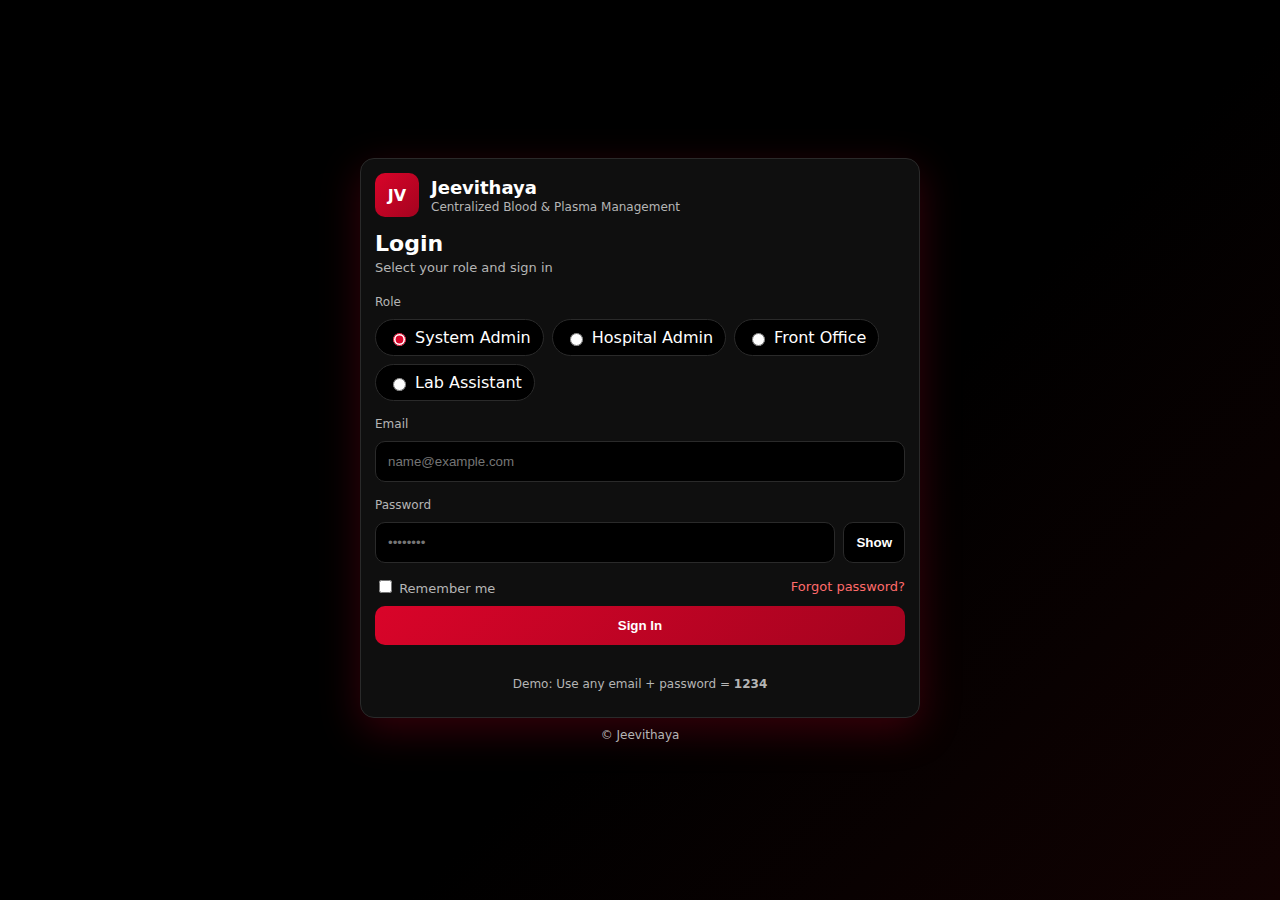
<file: index.html>
<!DOCTYPE html>
<html lang="en">
<head>
  <meta charset="UTF-8">
  <title>Jeevithaya</title>
  <!-- Redirect to login -->
  <meta http-equiv="refresh" content="0; url=login.html">
</head>
<body>
</body>
</html>
</file>
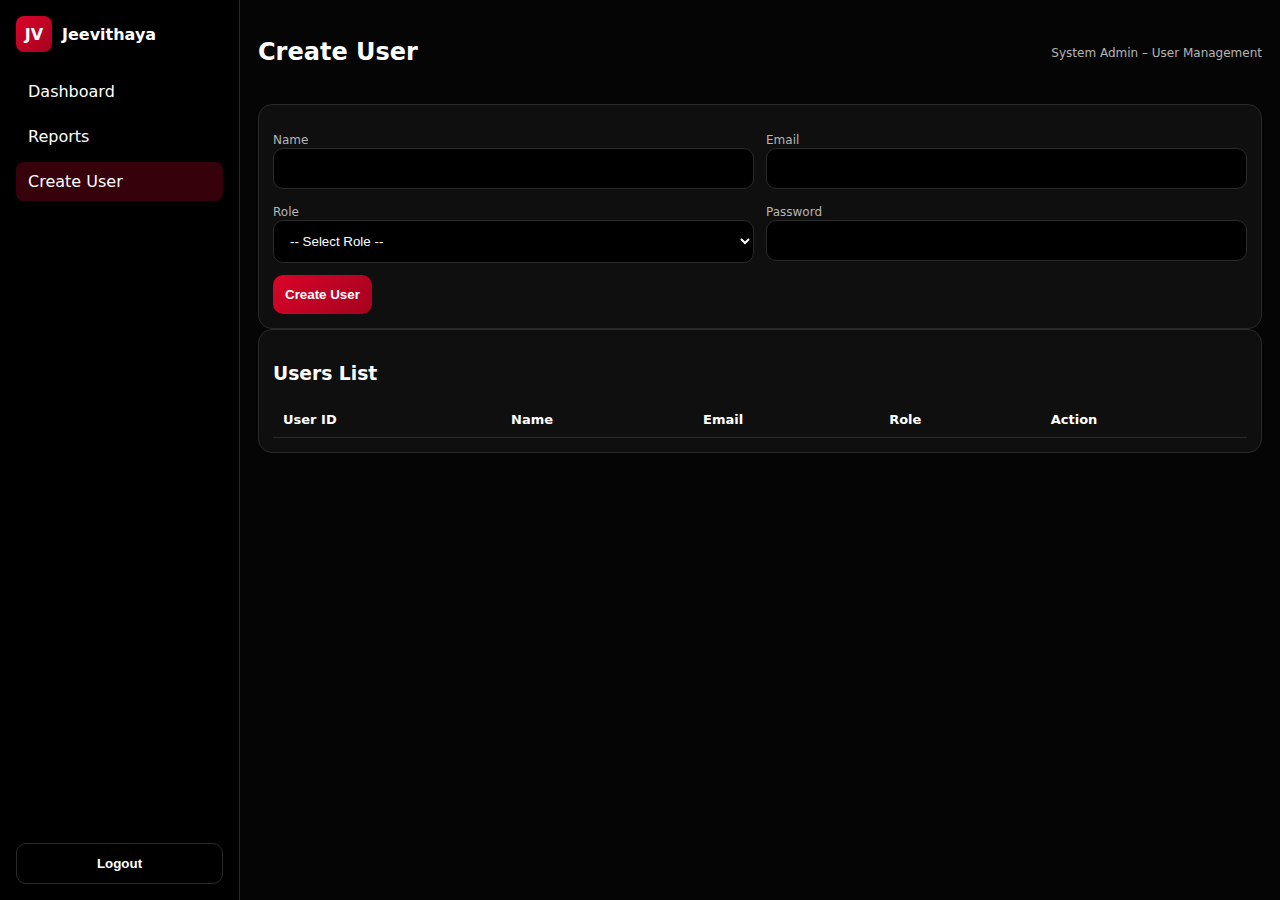
<file: create_user.html>
<!DOCTYPE html>
<html lang="en">
<head>
  <meta charset="UTF-8">
  <title>Jeevithaya | Create User</title>
  <link rel="stylesheet" href="css/style.css">
</head>
<body>

<div class="layout">
  <!-- Sidebar -->
  <aside class="sidebar">
    <div class="side-brand">
      <div class="logo small">JV</div>
      <span>Jeevithaya</span>
    </div>

    <nav class="menu">
      <a class="menu-item" href="dashboard.html"
         data-role="System Admin,Hospital Admin,Front Office,Lab Assistant">Dashboard</a>

      <a class="menu-item" href="reports.html"
         data-role="System Admin,Hospital Admin">Reports</a>

      <a class="menu-item active" href="create_user.html"
         data-role="System Admin">Create User</a>
    </nav>

    <button id="logoutBtn" class="btn btn-ghost logout">Logout</button>
  </aside>

  <!-- Main -->
  <main class="main">
    <header class="topbar">
      <h2>Create User</h2>
      <p class="muted">System Admin – User Management</p>
    </header>

    <!-- Form -->
    <section class="card">
      <form id="userForm" class="grid-form">

        <div>
          <label class="label">Name</label>
          <input id="name" class="input" required>
        </div>

        <div>
          <label class="label">Email</label>
          <input id="email" type="email" class="input" required>
        </div>

        <div>
          <label class="label">Role</label>
          <select id="role" class="input" required>
            <option value="">-- Select Role --</option>
            <option>Hospital Admin</option>
            <option>Front Office</option>
            <option>Lab Assistant</option>
          </select>
        </div>

        <div>
          <label class="label">Password</label>
          <input id="password" type="password" class="input" required>
        </div>

        <div class="actions">
          <button class="btn btn-primary">Create User</button>
          <span id="msg" class="msg"></span>
        </div>

      </form>
    </section>

    <!-- Users Table -->
    <section class="card table-card">
      <h3>Users List</h3>

      <table id="userTable">
        <thead>
          <tr>
            <th>User ID</th>
            <th>Name</th>
            <th>Email</th>
            <th>Role</th>
            <th>Action</th>
          </tr>
        </thead>
        <tbody></tbody>
      </table>
    </section>

  </main>
</div>

<script src="js/rbac.js"></script>
<script src="js/create_user.js"></script>
</body>
</html>
</file>
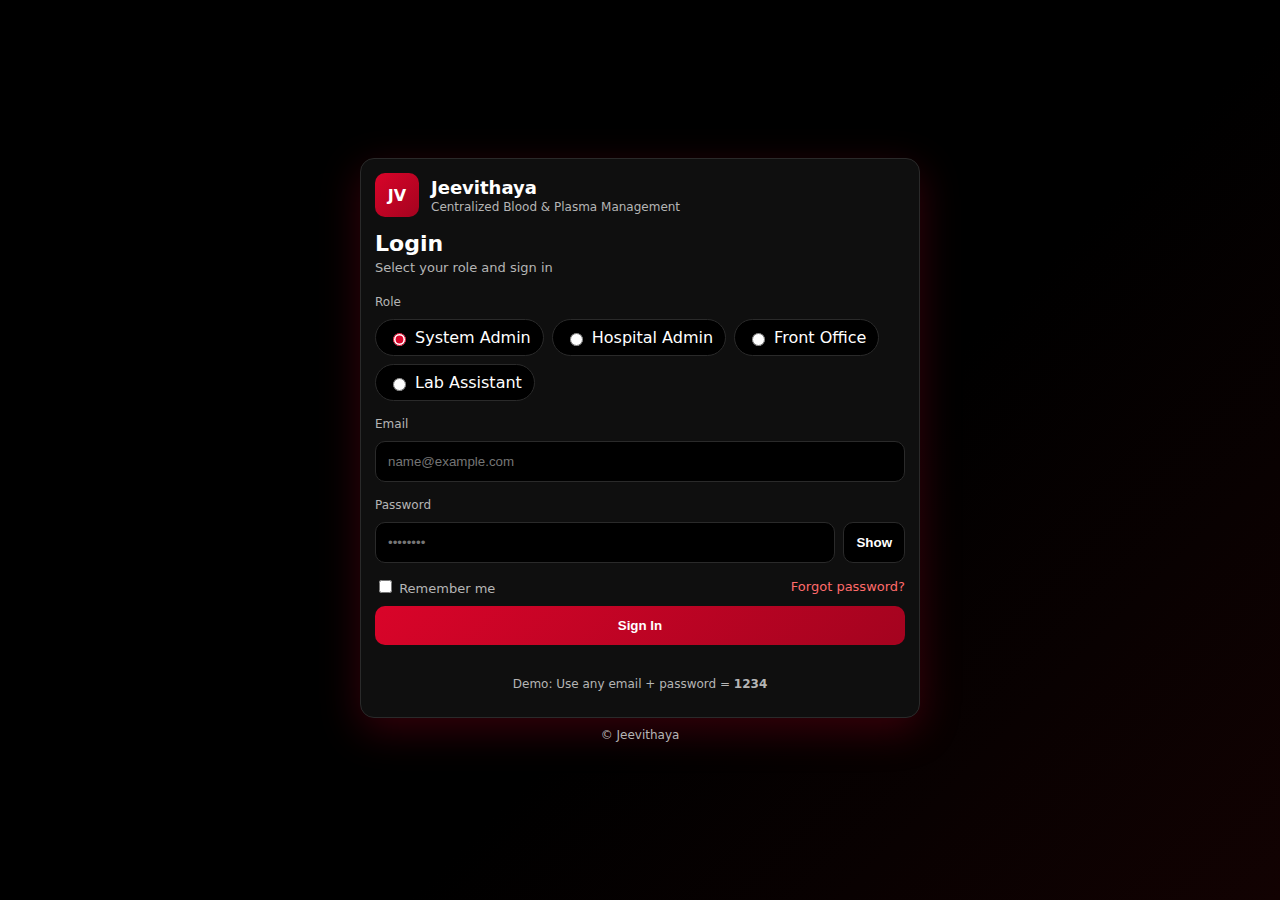
<file: dashboard.html>
<!DOCTYPE html>
<html lang="en">
<head>
  <meta charset="UTF-8"/>
  <meta name="viewport" content="width=device-width, initial-scale=1.0"/>
  <title>Jeevithaya | Dashboard</title>
  <link rel="stylesheet" href="css/style.css"/>
</head>
<body>
  <div class="layout">
    <!-- Sidebar -->
    <aside class="sidebar">
      <div class="side-brand">
        <div class="logo small">JV</div>
        <span>Jeevithaya</span>
      </div>

<nav class="menu">
  <a class="menu-item" href="dashboard.html" data-role="System Admin,Hospital Admin,Front Office,Lab Assistant">Dashboard</a>

  <a class="menu-item" href="donors.html" data-role="System Admin,Hospital Admin,Front Office,Lab Assistant">Donors</a>
  <a class="menu-item" href="patients.html" data-role="System Admin,Hospital Admin,Front Office,Lab Assistant">Patients</a>

  <a class="menu-item" href="requests.html" data-role="System Admin,Hospital Admin,Front Office,Lab Assistant">Requests</a>

  <a class="menu-item" href="inventory.html" data-role="System Admin,Hospital Admin,Lab Assistant">Inventory</a>

  <a class="menu-item" href="donation.html" data-role="System Admin,Lab Assistant">Donation</a>

  <a class="menu-item" href="verification.html" data-role="System Admin,Lab Assistant">Verification</a>

  <a class="menu-item" href="disposal.html" data-role="System Admin,Lab Assistant">Disposal</a>

  <a class="menu-item" href="reports.html" data-role="System Admin,Hospital Admin">Reports</a>

  <a class="menu-item" href="create_user.html" data-role="System Admin">Create User</a>
  <a class="menu-item" href="profile.html"
   data-role="System Admin,Hospital Admin,Front Office,Lab Assistant">
   Profile
</a>
</nav>


      <button id="logoutBtn" class="btn btn-ghost logout">Logout</button>
    </aside>

    <!-- Main -->
    <main class="main">
      <!-- Topbar -->
      <header class="topbar">
        <div>
          <h2 id="welcome">Dashboard</h2>
          <p id="roleInfo" class="muted"></p>
        </div>
        <div class="user-chip">
          <span id="userEmail"></span>
        </div>
      </header>

      <!-- Cards -->
      <section class="cards">
        <div class="card stat">
          <h3>Total Donors</h3>
          <p class="count" id="donorCount">128</p>
        </div>
        <div class="card stat">
          <h3>Active Requests</h3>
          <p class="count" id="requestCount">14</p>
        </div>
        <div class="card stat">
          <h3>Blood Units</h3>
          <p class="count" id="unitCount">256</p>
        </div>
        <div class="card stat">
          <h3>Urgent Cases</h3>
          <p class="count danger" id="urgentCount">3</p>
        </div>
      </section>

      <!-- Recent Table -->
      <section class="card table-card">
        <h3>Recent Blood Requests</h3>
        <table>
          <thead>
            <tr>
              <th>Request ID</th>
              <th>Blood Group</th>
              <th>Type</th>
              <th>Quantity</th>
              <th>Status</th>
            </tr>
          </thead>
          <tbody>
            <tr>
              <td>#REQ102</td>
              <td>O+</td>
              <td>Blood</td>
              <td>2 Units</td>
              <td class="status pending">Pending</td>
            </tr>
            <tr>
              <td>#REQ101</td>
              <td>A+</td>
              <td>Plasma</td>
              <td>1 Unit</td>
              <td class="status done">Fulfilled</td>
            </tr>
            <tr>
              <td>#REQ100</td>
              <td>B-</td>
              <td>Blood</td>
              <td>3 Units</td>
              <td class="status urgent">Urgent</td>
            </tr>
          </tbody>
        </table>
      </section>
    </main>
  </div>

  <script src="js/dashboard.js"></script>
  <script src="js/rbac.js"></script>
</body>
</html>
</file>
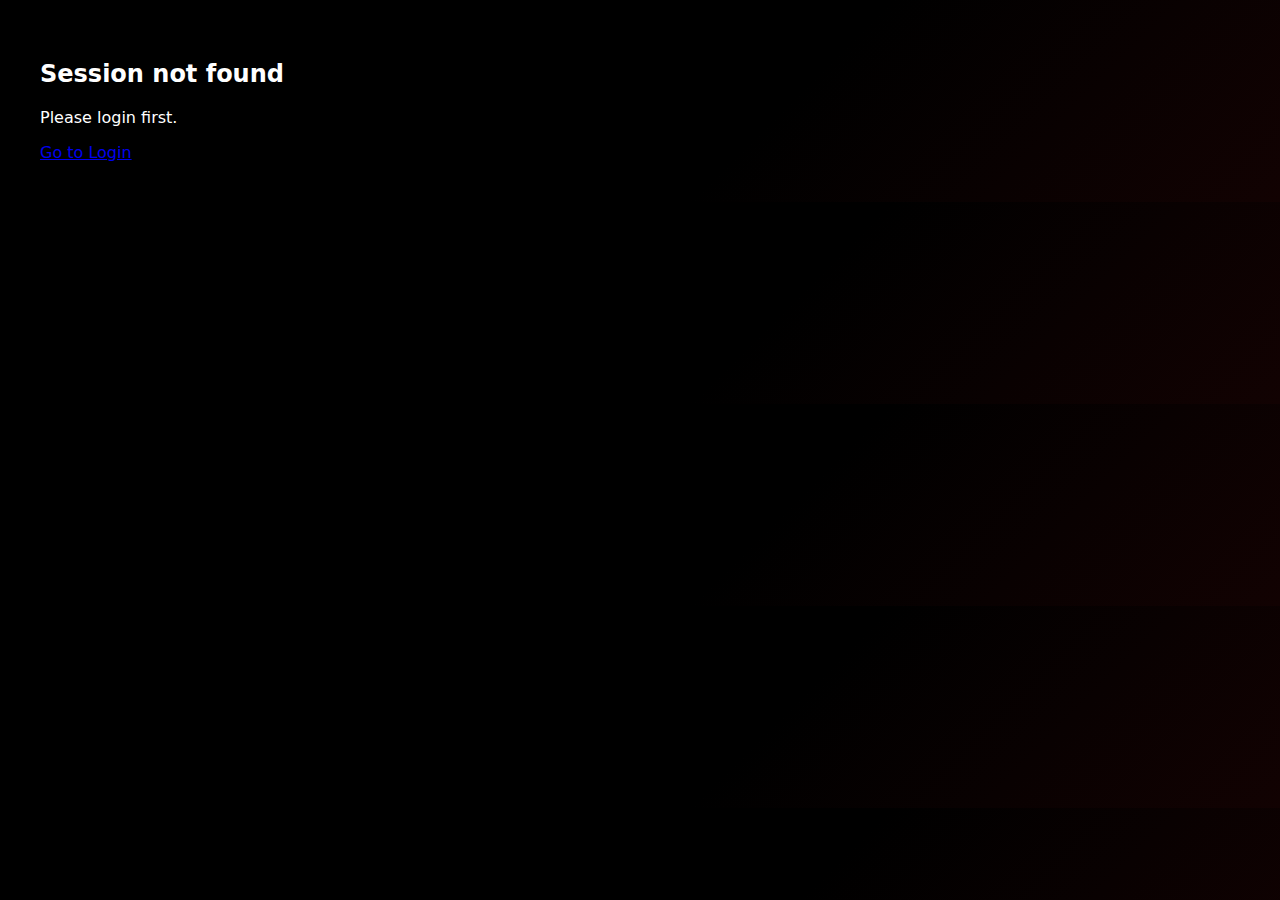
<file: disposal.html>
<!DOCTYPE html>
<html lang="en">
<head>
  <meta charset="UTF-8"/>
  <meta name="viewport" content="width=device-width, initial-scale=1.0"/>
  <title>Jeevithaya | Blood Disposal</title>
  <link rel="stylesheet" href="css/style.css"/>
</head>
<body>
  <div class="layout">

    <!-- Sidebar -->
    <aside class="sidebar">
      <div class="side-brand">
        <div class="logo small">JV</div>
        <span>Jeevithaya</span>
      </div>
<nav class="menu">
  <a class="menu-item" href="dashboard.html" data-role="System Admin,Hospital Admin,Front Office,Lab Assistant">Dashboard</a>

  <a class="menu-item" href="donors.html" data-role="System Admin,Hospital Admin,Front Office,Lab Assistant">Donors</a>
  <a class="menu-item" href="patients.html" data-role="System Admin,Hospital Admin,Front Office,Lab Assistant">Patients</a>

  <a class="menu-item" href="requests.html" data-role="System Admin,Hospital Admin,Front Office,Lab Assistant">Requests</a>

  <a class="menu-item" href="inventory.html" data-role="System Admin,Hospital Admin,Lab Assistant">Inventory</a>

  <a class="menu-item" href="donation.html" data-role="System Admin,Lab Assistant">Donation</a>

  <a class="menu-item" href="verification.html" data-role="System Admin,Lab Assistant">Verification</a>

  <a class="menu-item" href="disposal.html" data-role="System Admin,Lab Assistant">Disposal</a>

  <a class="menu-item" href="reports.html" data-role="System Admin,Hospital Admin">Reports</a>

  <a class="menu-item" href="create_user.html" data-role="System Admin">Create User</a>
  <a class="menu-item" href="profile.html"
   data-role="System Admin,Hospital Admin,Front Office,Lab Assistant">
   Profile
</a>
</nav>

      <button id="logoutBtn" class="btn btn-ghost logout">Logout</button>
    </aside>

    <!-- Main -->
    <main class="main">
      <header class="topbar">
        <div>
          <h2>Blood Disposal</h2>
          <p class="muted">Dispose rejected or expired blood units</p>
        </div>
      </header>

      <!-- Form -->
      <section class="card">
        <h3>Add Disposal Record</h3>

        <form id="disForm" class="grid-form">
          <div>
            <label class="label">Unit ID</label>
            <input id="unitId" class="input" type="text" placeholder="e.g., U0001" required />
          </div>

          <div>
            <label class="label">Donor ID</label>
            <input id="donorId" class="input" type="text" placeholder="e.g., D001" required />
          </div>

          <div>
            <label class="label">Verification ID</label>
            <input id="verificationId" class="input" type="text" placeholder="e.g., V0001" />
          </div>

          <div>
            <label class="label">Disposed By</label>
            <input id="disposedBy" class="input" type="text" placeholder="Lab Assistant / Admin" required />
          </div>

          <div>
            <label class="label">Date</label>
            <input id="date" class="input" type="date" required />
          </div>

          <div class="span-2">
            <label class="label">Reason</label>
            <input id="reason" class="input" type="text"
              placeholder="Expired / Failed screening / Contamination" required />
          </div>

          <div class="actions">
            <button class="btn btn-primary" type="submit">Save Disposal</button>
            <button class="btn btn-ghost" type="reset">Clear</button>
            <span id="msg" class="msg"></span>
          </div>
        </form>
      </section>

      <!-- Table -->
      <section class="card table-card">
        <div class="table-head">
          <h3>Disposal History</h3>
          <input id="search" class="input" type="text"
            placeholder="Search by Unit ID / Donor ID"/>
        </div>

        <table id="disTable">
          <thead>
            <tr>
              <th>Disposal ID</th>
              <th>Unit ID</th>
              <th>Donor ID</th>
              <th>Verification ID</th>
              <th>Date</th>
              <th>Disposed By</th>
              <th>Reason</th>
              <th>Action</th>
            </tr>
          </thead>
          <tbody></tbody>
        </table>
      </section>

    </main>
  </div>

  <script src="js/disposal.js"></script>
  <script src="js/rbac.js"></script>
</body>
</html>
</file>
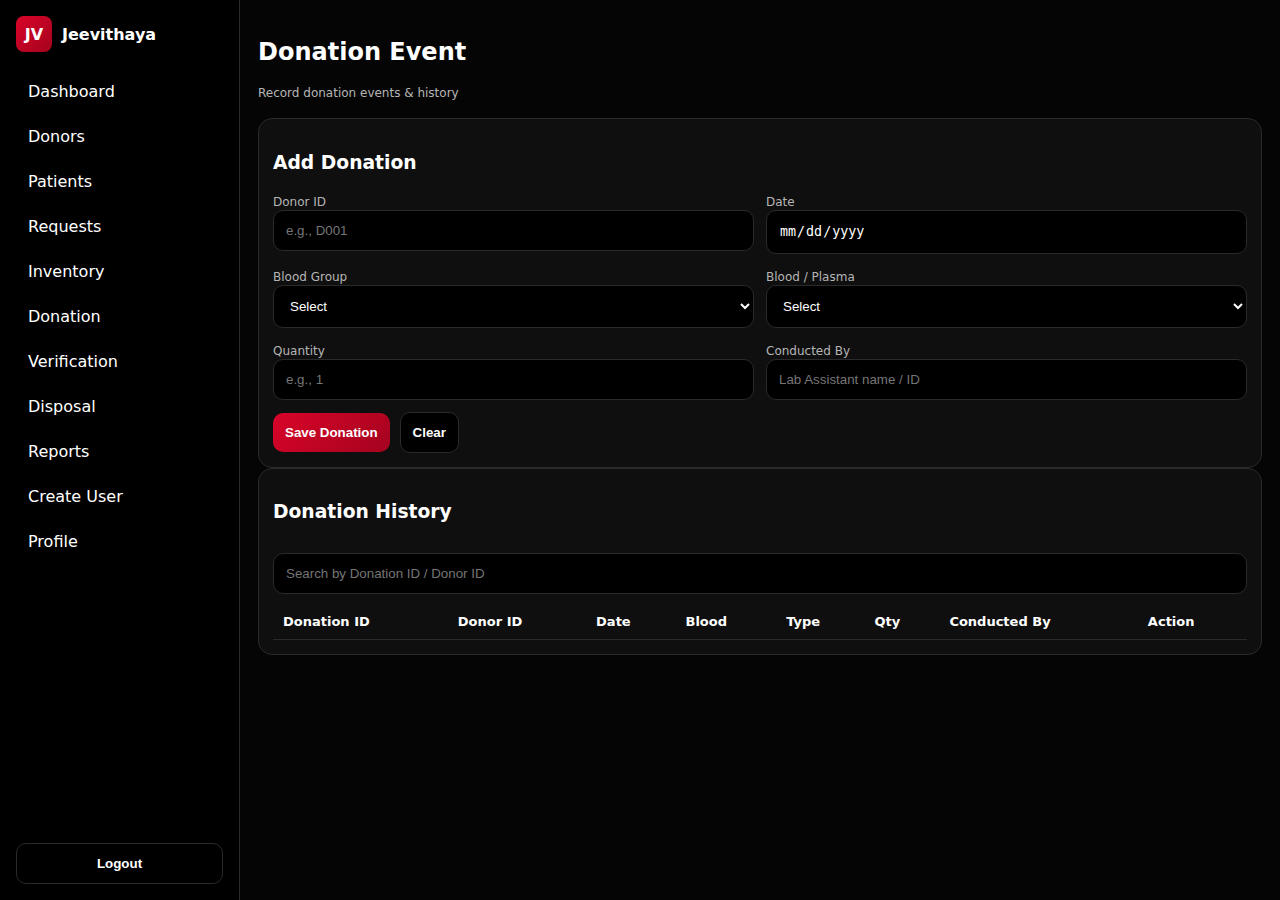
<file: donation.html>
<!DOCTYPE html>
<html lang="en">
<head>
  <meta charset="UTF-8"/>
  <meta name="viewport" content="width=device-width, initial-scale=1.0"/>
  <title>Jeevithaya | Donation Event</title>
  <link rel="stylesheet" href="css/style.css"/>
</head>
<body>
  <div class="layout">
    <!-- Sidebar -->
    <aside class="sidebar">
      <div class="side-brand">
        <div class="logo small">JV</div>
        <span>Jeevithaya</span>
      </div>

<nav class="menu">
  <a class="menu-item" href="dashboard.html" data-role="System Admin,Hospital Admin,Front Office,Lab Assistant">Dashboard</a>

  <a class="menu-item" href="donors.html" data-role="System Admin,Hospital Admin,Front Office,Lab Assistant">Donors</a>
  <a class="menu-item" href="patients.html" data-role="System Admin,Hospital Admin,Front Office,Lab Assistant">Patients</a>

  <a class="menu-item" href="requests.html" data-role="System Admin,Hospital Admin,Front Office,Lab Assistant">Requests</a>

  <a class="menu-item" href="inventory.html" data-role="System Admin,Hospital Admin,Lab Assistant">Inventory</a>

  <a class="menu-item" href="donation.html" data-role="System Admin,Lab Assistant">Donation</a>

  <a class="menu-item" href="verification.html" data-role="System Admin,Lab Assistant">Verification</a>

  <a class="menu-item" href="disposal.html" data-role="System Admin,Lab Assistant">Disposal</a>

  <a class="menu-item" href="reports.html" data-role="System Admin,Hospital Admin">Reports</a>

  <a class="menu-item" href="create_user.html" data-role="System Admin">Create User</a>
  <a class="menu-item" href="profile.html"
   data-role="System Admin,Hospital Admin,Front Office,Lab Assistant">
   Profile
</a>
</nav>


      <button id="logoutBtn" class="btn btn-ghost logout">Logout</button>
    </aside>

    <!-- Main -->
    <main class="main">
      <header class="topbar">
        <div>
          <h2>Donation Event</h2>
          <p class="muted">Record donation events & history</p>
        </div>
      </header>

      <!-- Form -->
      <section class="card">
        <h3>Add Donation</h3>

        <form id="donationForm" class="grid-form">
          <div>
            <label class="label">Donor ID</label>
            <input id="donorId" class="input" type="text" placeholder="e.g., D001" required />
          </div>

          <div>
            <label class="label">Date</label>
            <input id="date" class="input" type="date" required />
          </div>

          <div>
            <label class="label">Blood Group</label>
            <select id="bloodGroup" class="input" required>
              <option value="">Select</option>
              <option>O+</option><option>O-</option>
              <option>A+</option><option>A-</option>
              <option>B+</option><option>B-</option>
              <option>AB+</option><option>AB-</option>
            </select>
          </div>

          <div>
            <label class="label">Blood / Plasma</label>
            <select id="type" class="input" required>
              <option value="">Select</option>
              <option value="Blood">Blood</option>
              <option value="Plasma">Plasma</option>
            </select>
          </div>

          <div>
            <label class="label">Quantity</label>
            <input id="qty" class="input" type="number" min="1" max="5" placeholder="e.g., 1" required />
          </div>

          <div>
            <label class="label">Conducted By</label>
            <input id="conductedBy" class="input" type="text" placeholder="Lab Assistant name / ID" required />
          </div>

          <div class="actions">
            <button class="btn btn-primary" type="submit">Save Donation</button>
            <button class="btn btn-ghost" type="reset">Clear</button>
            <span id="msg" class="msg"></span>
          </div>
        </form>
      </section>

      <!-- List -->
      <section class="card table-card">
        <div class="table-head">
          <h3>Donation History</h3>
          <input id="search" class="input" type="text" placeholder="Search by Donation ID / Donor ID"/>
        </div>

        <table id="donationTable">
          <thead>
            <tr>
              <th>Donation ID</th>
              <th>Donor ID</th>
              <th>Date</th>
              <th>Blood</th>
              <th>Type</th>
              <th>Qty</th>
              <th>Conducted By</th>
              <th>Action</th>
            </tr>
          </thead>
          <tbody></tbody>
        </table>
      </section>
    </main>
  </div>

  <script src="js/donation.js"></script>
  <script src="js/rbac.js"></script>
</body>
</html>
</file>
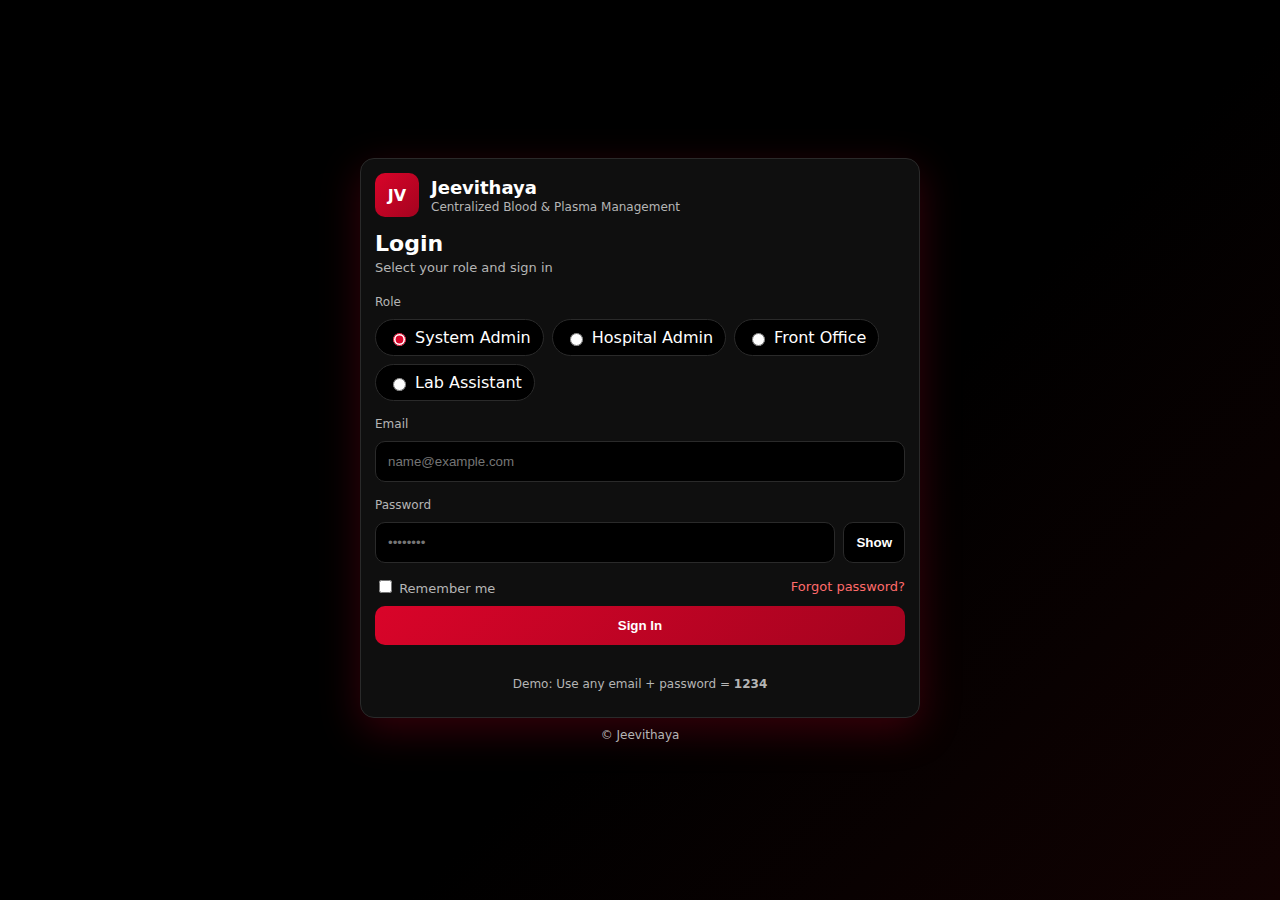
<file: donors.html>
<!DOCTYPE html>
<html lang="en">
<head>
  <meta charset="UTF-8"/>
  <meta name="viewport" content="width=device-width, initial-scale=1.0"/>
  <title>Jeevithaya | Donors</title>
  <link rel="stylesheet" href="css/style.css"/>
</head>
<body>
  <div class="layout">
    <!-- Sidebar -->
    <aside class="sidebar">
      <div class="side-brand">
        <div class="logo small">JV</div>
        <span>Jeevithaya</span>
      </div>
<nav class="menu">
  <a class="menu-item" href="dashboard.html" data-role="System Admin,Hospital Admin,Front Office,Lab Assistant">Dashboard</a>

  <a class="menu-item" href="donors.html" data-role="System Admin,Hospital Admin,Front Office,Lab Assistant">Donors</a>
  <a class="menu-item" href="patients.html" data-role="System Admin,Hospital Admin,Front Office,Lab Assistant">Patients</a>

  <a class="menu-item" href="requests.html" data-role="System Admin,Hospital Admin,Front Office,Lab Assistant">Requests</a>

  <a class="menu-item" href="inventory.html" data-role="System Admin,Hospital Admin,Lab Assistant">Inventory</a>

  <a class="menu-item" href="donation.html" data-role="System Admin,Lab Assistant">Donation</a>

  <a class="menu-item" href="verification.html" data-role="System Admin,Lab Assistant">Verification</a>

  <a class="menu-item" href="disposal.html" data-role="System Admin,Lab Assistant">Disposal</a>

  <a class="menu-item" href="reports.html" data-role="System Admin,Hospital Admin">Reports</a>

  <a class="menu-item" href="create_user.html" data-role="System Admin">Create User</a>
  <a class="menu-item" href="profile.html"
   data-role="System Admin,Hospital Admin,Front Office,Lab Assistant">
   Profile
</a>
</nav>


      <button id="logoutBtn" class="btn btn-ghost logout">Logout</button>
    </aside>

    <!-- Main -->
    <main class="main">
      <header class="topbar">
        <div>
          <h2>Donor Management</h2>
          <p class="muted">Search & view registered donors</p>
        </div>
      </header>

      <!-- Filters -->
      <section class="card filters">
        <select id="bloodFilter" class="input">
          <option value="">All Blood Groups</option>
          <option>O+</option><option>O-</option>
          <option>A+</option><option>A-</option>
          <option>B+</option><option>B-</option>
          <option>AB+</option><option>AB-</option>
        </select>

        <select id="eligibilityFilter" class="input">
          <option value="">All Status</option>
          <option value="Eligible">Eligible</option>
          <option value="Not Eligible">Not Eligible</option>
        </select>

        <input id="searchInput" class="input" type="text" placeholder="Search by name or phone"/>
      </section>

      <!-- Donor Table -->
      <section class="card table-card">
        <table id="donorTable">
          <thead>
            <tr>
              <th>Donor ID</th>
              <th>Name</th>
              <th>Blood Group</th>
              <th>Contact</th>
              <th>Status</th>
            </tr>
          </thead>
          <tbody>
            <!-- JS will fill -->
          </tbody>
        </table>
      </section>
    </main>
  </div>

  <script src="js/donors.js"></script>
  <script src="js/rbac.js"></script>
</body>
</html>
</file>
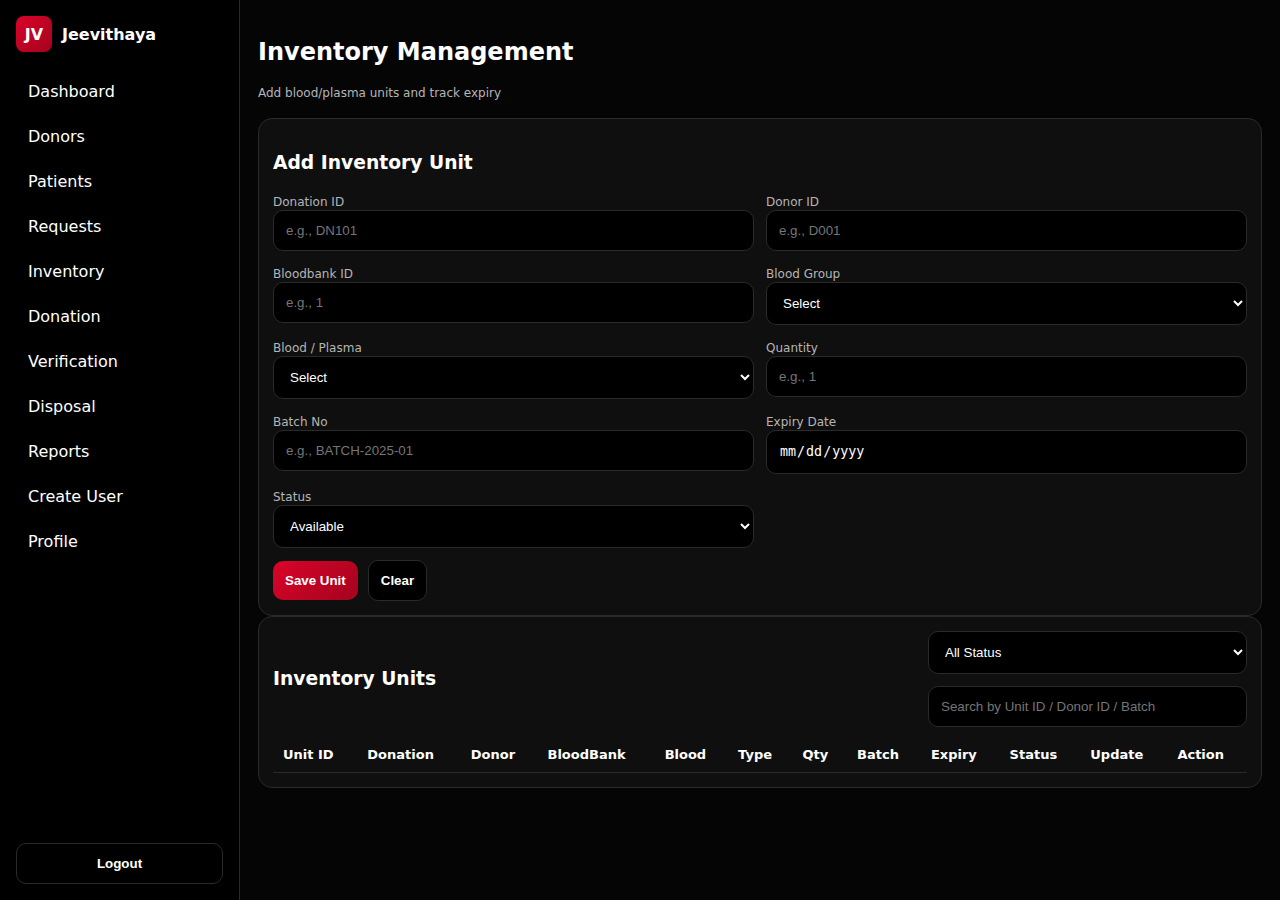
<file: inventory.html>
<!DOCTYPE html>
<html lang="en">
<head>
  <meta charset="UTF-8"/>
  <meta name="viewport" content="width=device-width, initial-scale=1.0"/>
  <title>Jeevithaya | Inventory</title>
  <link rel="stylesheet" href="css/style.css">
</head>
<script src="js/inventory.js"></script>
<body>
  <div class="layout">
    <!-- Sidebar -->
    <aside class="sidebar">
      <div class="side-brand">
        <div class="logo small">JV</div>
        <span>Jeevithaya</span>
      </div>

<nav class="menu">
  <a class="menu-item" href="dashboard.html" data-role="System Admin,Hospital Admin,Front Office,Lab Assistant">Dashboard</a>

  <a class="menu-item" href="donors.html" data-role="System Admin,Hospital Admin,Front Office,Lab Assistant">Donors</a>
  <a class="menu-item" href="patients.html" data-role="System Admin,Hospital Admin,Front Office,Lab Assistant">Patients</a>

  <a class="menu-item" href="requests.html" data-role="System Admin,Hospital Admin,Front Office,Lab Assistant">Requests</a>

  <a class="menu-item" href="inventory.html" data-role="System Admin,Hospital Admin,Lab Assistant">Inventory</a>

  <a class="menu-item" href="donation.html" data-role="System Admin,Lab Assistant">Donation</a>

  <a class="menu-item" href="verification.html" data-role="System Admin,Lab Assistant">Verification</a>

  <a class="menu-item" href="disposal.html" data-role="System Admin,Lab Assistant">Disposal</a>

  <a class="menu-item" href="reports.html" data-role="System Admin,Hospital Admin">Reports</a>

  <a class="menu-item" href="create_user.html" data-role="System Admin">Create User</a>
  <a class="menu-item" href="profile.html"
   data-role="System Admin,Hospital Admin,Front Office,Lab Assistant">
   Profile
</a>
</nav>


      <button id="logoutBtn" class="btn btn-ghost logout">Logout</button>
    </aside>

    <!-- Main -->
    <main class="main">
      <header class="topbar">
        <div>
          <h2>Inventory Management</h2>
          <p class="muted">Add blood/plasma units and track expiry</p>
        </div>
      </header>

      <!-- Add Unit -->
      <section class="card">
        <h3>Add Inventory Unit</h3>

        <form id="invForm" class="grid-form">
          <div>
            <label class="label">Donation ID</label>
            <input id="donationId" class="input" type="text" placeholder="e.g., DN101" required />
          </div>

          <div>
            <label class="label">Donor ID</label>
            <input id="donorId" class="input" type="text" placeholder="e.g., D001" required />
          </div>

          <div>
            <label class="label">Bloodbank ID</label>
            <input id="bloodbankId" class="input" type="number" placeholder="e.g., 1" required />
          </div>

          <div>
            <label class="label">Blood Group</label>
            <select id="bloodGroup" class="input" required>
              <option value="">Select</option>
              <option>O+</option><option>O-</option>
              <option>A+</option><option>A-</option>
              <option>B+</option><option>B-</option>
              <option>AB+</option><option>AB-</option>
            </select>
          </div>

          <div>
            <label class="label">Blood / Plasma</label>
            <select id="type" class="input" required>
              <option value="">Select</option>
              <option value="Blood">Blood</option>
              <option value="Plasma">Plasma</option>
            </select>
          </div>

          <div>
            <label class="label">Quantity</label>
            <input id="qty" class="input" type="number" min="1" max="10" placeholder="e.g., 1" required />
          </div>

          <div>
            <label class="label">Batch No</label>
            <input id="batchNo" class="input" type="text" placeholder="e.g., BATCH-2025-01" required />
          </div>

          <div>
            <label class="label">Expiry Date</label>
            <input id="expiry" class="input" type="date" required />
          </div>

          <div>
            <label class="label">Status</label>
            <select id="status" class="input" required>
              <option value="Available">Available</option>
              <option value="Reserved">Reserved</option>
              <option value="Issued">Issued</option>
            </select>
          </div>

          <div class="actions">
            <button class="btn btn-primary" type="submit">Save Unit</button>
            <button class="btn btn-ghost" type="reset">Clear</button>
            <span id="msg" class="msg"></span>
          </div>
        </form>
      </section>

      <!-- List -->
      <section class="card table-card">
        <div class="table-head">
          <h3>Inventory Units</h3>

          <div class="table-tools">
            <select id="statusFilter" class="input">
              <option value="">All Status</option>
              <option>Available</option>
              <option>Reserved</option>
              <option>Issued</option>
              <option>Expired</option>
            </select>

            <input id="search" class="input" type="text" placeholder="Search by Unit ID / Donor ID / Batch"/>
          </div>
        </div>

        <table id="invTable">
          <thead>
            <tr>
              <th>Unit ID</th>
              <th>Donation</th>
              <th>Donor</th>
              <th>BloodBank</th>
              <th>Blood</th>
              <th>Type</th>
              <th>Qty</th>
              <th>Batch</th>
              <th>Expiry</th>
              <th>Status</th>
              <th>Update</th>
              <th>Action</th>
            </tr>
          </thead>
          <tbody></tbody>
        </table>
      </section>
    </main>
  </div>

  <script src="js/inventory.js"></script>
  <script src="js/rbac.js"></script>
</body>
</html>
</file>
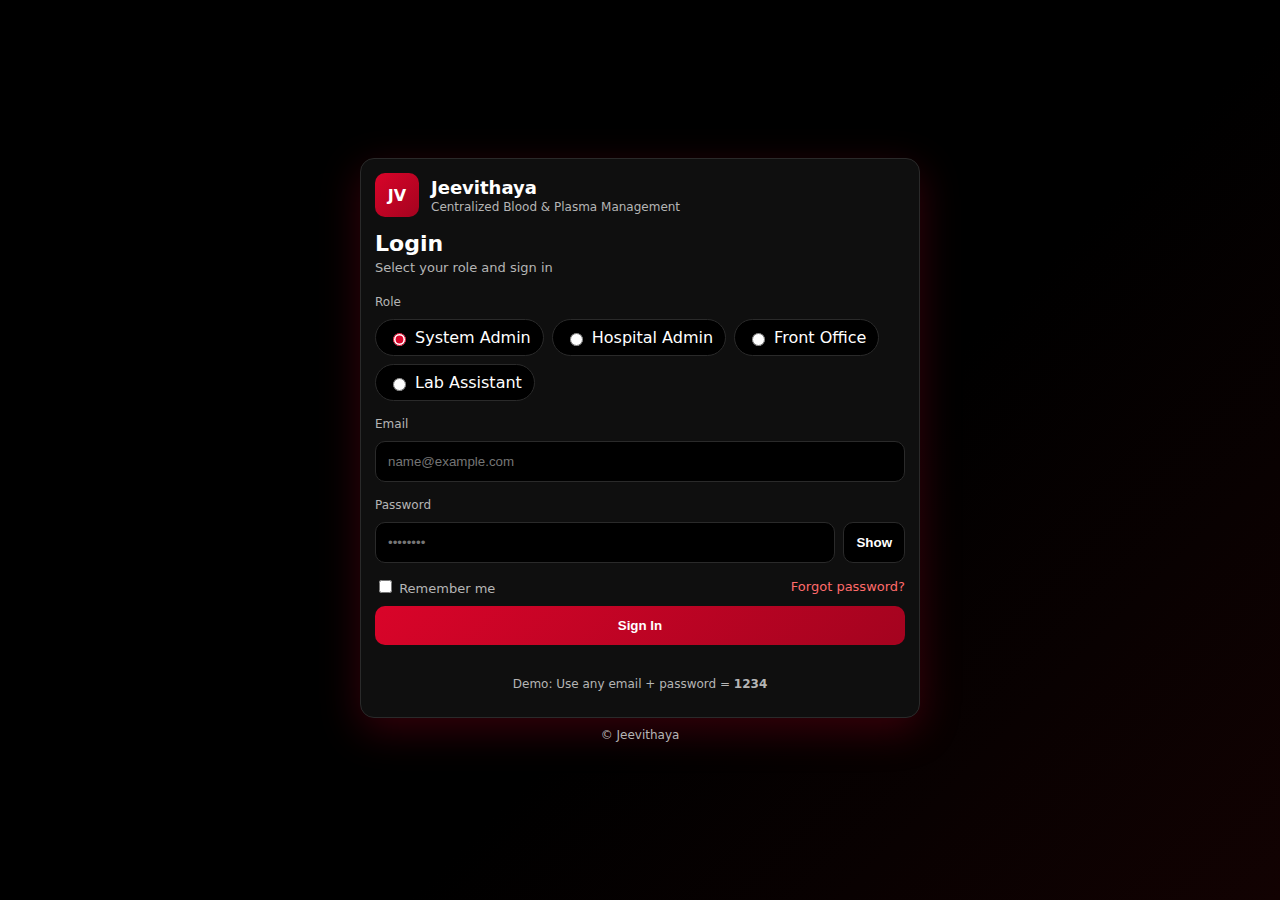
<file: login.html>
<!DOCTYPE html>
<html lang="en">
<head>
  <meta charset="UTF-8" />
  <meta name="viewport" content="width=device-width, initial-scale=1.0"/>
  <title>Jeevithaya | Login</title>
  <link rel="stylesheet" href="./css/style.css" />
</head>
<body>
  <div class="page">
    <div class="card auth-card">
      <div class="brand">
        <div class="logo">JV</div>
        <div>
          <h1>Jeevithaya</h1>
          <p class="muted">Centralized Blood & Plasma Management</p>
        </div>
      </div>

      <h2 class="title">Login</h2>
      <p class="subtitle">Select your role and sign in</p>

      <form id="loginForm" class="form">
        <label class="label">Role</label>
        <div class="role-row">
          <label class="chip">
            <input type="radio" name="role" value="system_admin" checked />
            <span>System Admin</span>
          </label>
          <label class="chip">
            <input type="radio" name="role" value="hospital_admin" />
            <span>Hospital Admin</span>
          </label>
          <label class="chip">
            <input type="radio" name="role" value="frontoffice_user" />
            <span>Front Office</span>
          </label>
          <label class="chip">
            <input type="radio" name="role" value="lab_assistant" />
            <span>Lab Assistant</span>
          </label>
        </div>

        <label class="label" for="email">Email</label>
        <input id="email" class="input" type="email" placeholder="name@example.com" required />

        <label class="label" for="password">Password</label>
        <div class="input-row">
          <input id="password" class="input" type="password" placeholder="••••••••" required />
          <button type="button" id="togglePwd" class="btn btn-ghost" aria-label="Toggle password">
            Show
          </button>
        </div>

        <div class="row">
          <label class="check">
            <input id="remember" type="checkbox" />
            <span>Remember me</span>
          </label>
          <a class="link" href="#" id="forgotLink">Forgot password?</a>
        </div>

        <button class="btn btn-primary" type="submit">Sign In</button>

        <div id="msg" class="msg" role="alert" aria-live="polite"></div>

        <p class="hint">
          Demo: Use any email + password = <b>1234</b>
        </p>
      </form>
    </div>

    <footer class="footer">
      <span>© Jeevithaya </span>
    </footer>
  </div>

  <script src="./js/login.js"></script>
  <script src="./js/rbac.js"></script>
</body>
</html>
</file>
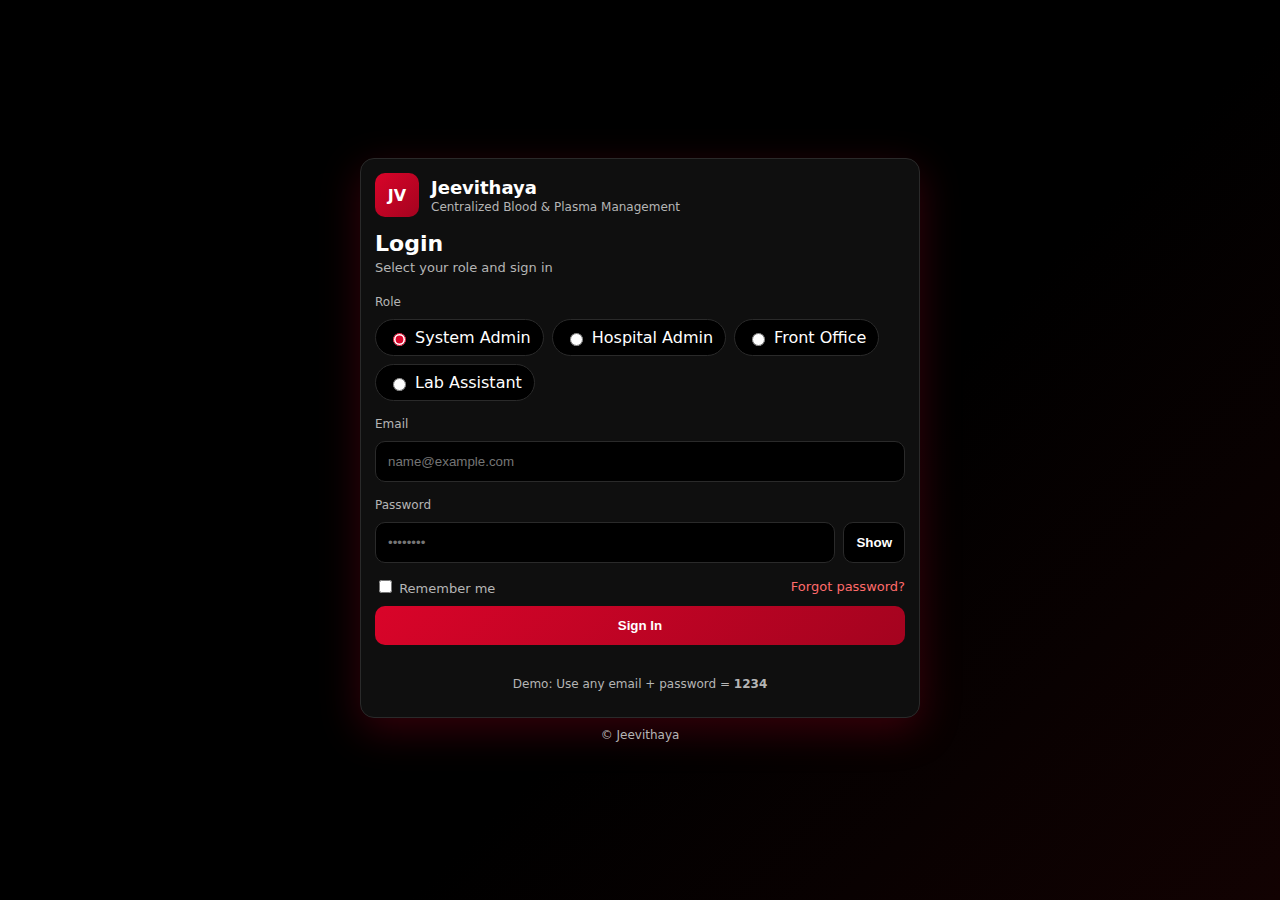
<file: patients.html>
<!DOCTYPE html>
<html lang="en">
<head>
  <meta charset="UTF-8"/>
  <meta name="viewport" content="width=device-width, initial-scale=1.0"/>
  <title>Jeevithaya | Patients</title>
  <link rel="stylesheet" href="css/style.css"/>
</head>
<body>
  <div class="layout">
    <!-- Sidebar -->
    <aside class="sidebar">
      <div class="side-brand">
        <div class="logo small">JV</div>
        <span>Jeevithaya</span>
      </div>

<nav class="menu">
  <a class="menu-item" href="dashboard.html" data-role="System Admin,Hospital Admin,Front Office,Lab Assistant">Dashboard</a>

  <a class="menu-item" href="donors.html" data-role="System Admin,Hospital Admin,Front Office,Lab Assistant">Donors</a>
  <a class="menu-item" href="patients.html" data-role="System Admin,Hospital Admin,Front Office,Lab Assistant">Patients</a>

  <a class="menu-item" href="requests.html" data-role="System Admin,Hospital Admin,Front Office,Lab Assistant">Requests</a>

  <a class="menu-item" href="inventory.html" data-role="System Admin,Hospital Admin,Lab Assistant">Inventory</a>

  <a class="menu-item" href="donation.html" data-role="System Admin,Lab Assistant">Donation</a>

  <a class="menu-item" href="verification.html" data-role="System Admin,Lab Assistant">Verification</a>

  <a class="menu-item" href="disposal.html" data-role="System Admin,Lab Assistant">Disposal</a>

  <a class="menu-item" href="reports.html" data-role="System Admin,Hospital Admin">Reports</a>

  <a class="menu-item" href="create_user.html" data-role="System Admin">Create User</a>
  <a class="menu-item" href="profile.html"
   data-role="System Admin,Hospital Admin,Front Office,Lab Assistant">
   Profile
</a>
</nav>


      <button id="logoutBtn" class="btn btn-ghost logout">Logout</button>
    </aside>

    <!-- Main -->
    <main class="main">
      <header class="topbar">
        <div>
          <h2>Patient Registration</h2>
          <p class="muted">Add patient details & manage patient list</p>
        </div>
      </header>

      <!-- Form -->
      <section class="card">
        <h3>Add Patient</h3>

        <form id="patientForm" class="grid-form">
          <div>
            <label class="label">Hospital ID</label>
            <input class="input" id="hospitalId" type="number" placeholder="e.g., 1" required />
          </div>

          <div>
            <label class="label">Patient Name</label>
            <input class="input" id="name" type="text" placeholder="Full name" required />
          </div>

          <div>
            <label class="label">DOB</label>
            <input class="input" id="dob" type="date" />
          </div>

          <div>
            <label class="label">Age</label>
            <input class="input" id="age" type="number" min="0" max="120" placeholder="e.g., 35" />
          </div>

          <div>
            <label class="label">Gender</label>
            <select class="input" id="gender" required>
              <option value="">Select</option>
              <option>Male</option>
              <option>Female</option>
              <option>Other</option>
            </select>
          </div>

          <div>
            <label class="label">Contact No</label>
            <input class="input" id="contact" type="text" placeholder="10-digit number" required />
          </div>

          <div class="span-2">
            <label class="label">Address</label>
            <input class="input" id="address" type="text" placeholder="Address" />
          </div>

          <div>
            <label class="label">Blood Group</label>
            <select class="input" id="bloodGroup" required>
              <option value="">Select</option>
              <option>O+</option><option>O-</option>
              <option>A+</option><option>A-</option>
              <option>B+</option><option>B-</option>
              <option>AB+</option><option>AB-</option>
            </select>
          </div>

          <div>
            <label class="label">Blood / Plasma</label>
            <select class="input" id="type" required>
              <option value="">Select</option>
              <option value="Blood">Blood</option>
              <option value="Plasma">Plasma</option>
            </select>
          </div>

          <div>
            <label class="label">Urgency Level</label>
            <select class="input" id="urgency" required>
              <option value="">Select</option>
              <option value="Normal">Normal</option>
              <option value="Urgent">Urgent</option>
              <option value="Critical">Critical</option>
            </select>
          </div>

          <div class="actions">
            <button class="btn btn-primary" type="submit">Save Patient</button>
            <button class="btn btn-ghost" type="reset">Clear</button>
            <span id="msg" class="msg"></span>
          </div>
        </form>
      </section>

      <!-- List -->
      <section class="card table-card">
        <div class="table-head">
          <h3>Patient List</h3>
          <input id="search" class="input" type="text" placeholder="Search by name / phone"/>
        </div>

        <table id="patientTable">
          <thead>
            <tr>
              <th>Patient ID</th>
              <th>Name</th>
              <th>Hospital</th>
              <th>Blood</th>
              <th>Type</th>
              <th>Urgency</th>
              <th>Contact</th>
              <th>Action</th>
            </tr>
          </thead>
          <tbody></tbody>
        </table>
      </section>
    </main>
  </div>

  <script src="js/patients.js"></script>
  <script src="js/rbac.js"></script>
</body>
</html>
</file>
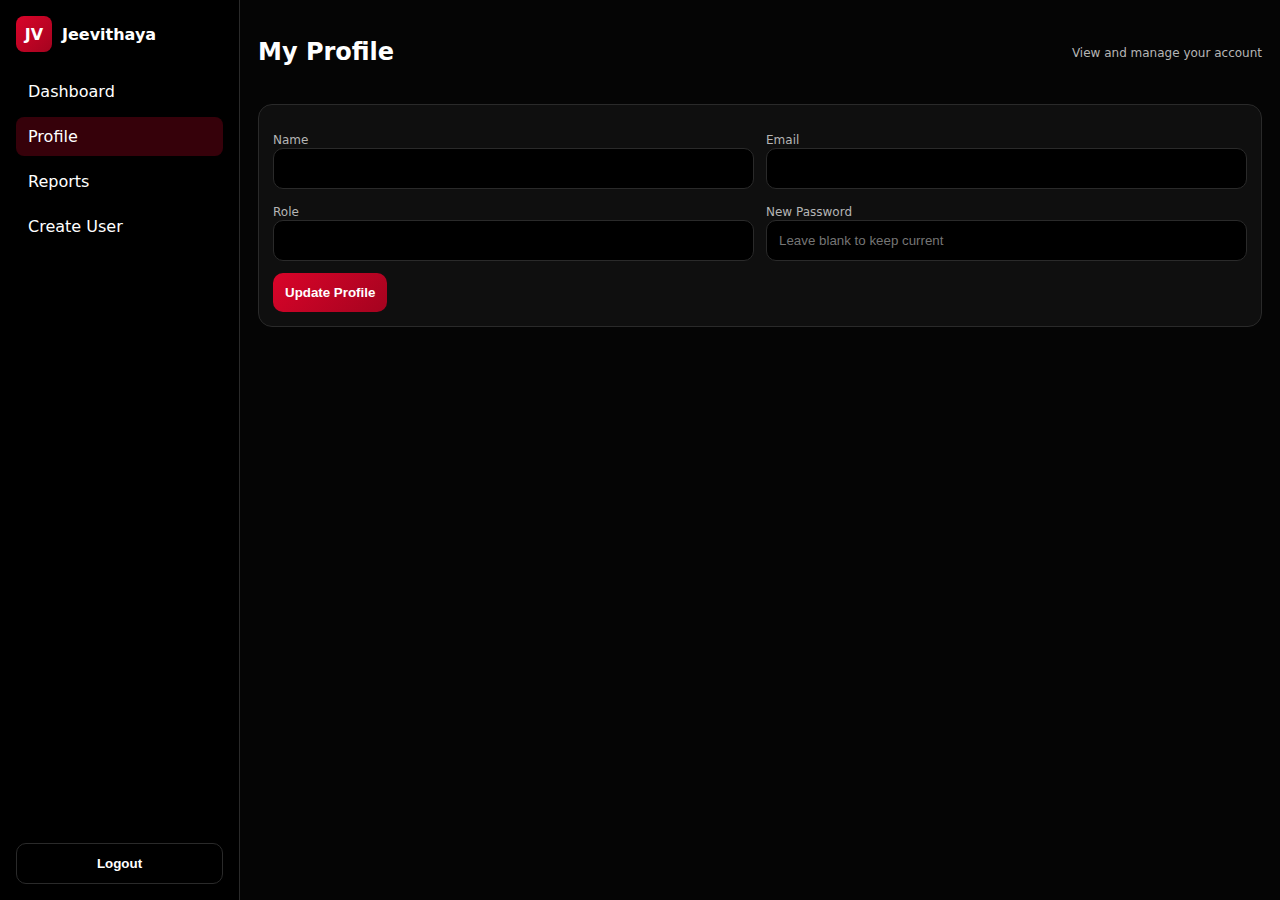
<file: profile.html>
<!DOCTYPE html>
<html lang="en">
<head>
  <meta charset="UTF-8">
  <title>Jeevithaya | Profile</title>
  <link rel="stylesheet" href="css/style.css">
</head>
<body>

<div class="layout">
  <!-- Sidebar -->
  <aside class="sidebar">
    <div class="side-brand">
      <div class="logo small">JV</div>
      <span>Jeevithaya</span>
    </div>

    <nav class="menu">
      <a class="menu-item" href="dashboard.html"
         data-role="System Admin,Hospital Admin,Front Office,Lab Assistant">Dashboard</a>

      <a class="menu-item active" href="profile.html"
         data-role="System Admin,Hospital Admin,Front Office,Lab Assistant">Profile</a>

      <a class="menu-item" href="reports.html"
         data-role="System Admin,Hospital Admin">Reports</a>

      <a class="menu-item" href="create_user.html"
         data-role="System Admin">Create User</a>
    </nav>

    <button id="logoutBtn" class="btn btn-ghost logout">Logout</button>
  </aside>

  <!-- Main -->
  <main class="main">
    <header class="topbar">
      <h2>My Profile</h2>
      <p class="muted">View and manage your account</p>
    </header>

    <section class="card">
      <form id="profileForm" class="grid-form">

        <div>
          <label class="label">Name</label>
          <input id="name" class="input" required>
        </div>

        <div>
          <label class="label">Email</label>
          <input id="email" class="input" disabled>
        </div>

        <div>
          <label class="label">Role</label>
          <input id="role" class="input" disabled>
        </div>

        <div>
          <label class="label">New Password</label>
          <input id="password" type="password" class="input"
                 placeholder="Leave blank to keep current">
        </div>

        <div class="actions">
          <button class="btn btn-primary">Update Profile</button>
          <span id="msg" class="msg"></span>
        </div>

      </form>
    </section>

  </main>
</div>

<script src="js/rbac.js"></script>
<script src="js/profile.js"></script>
</body>
</html>
</file>
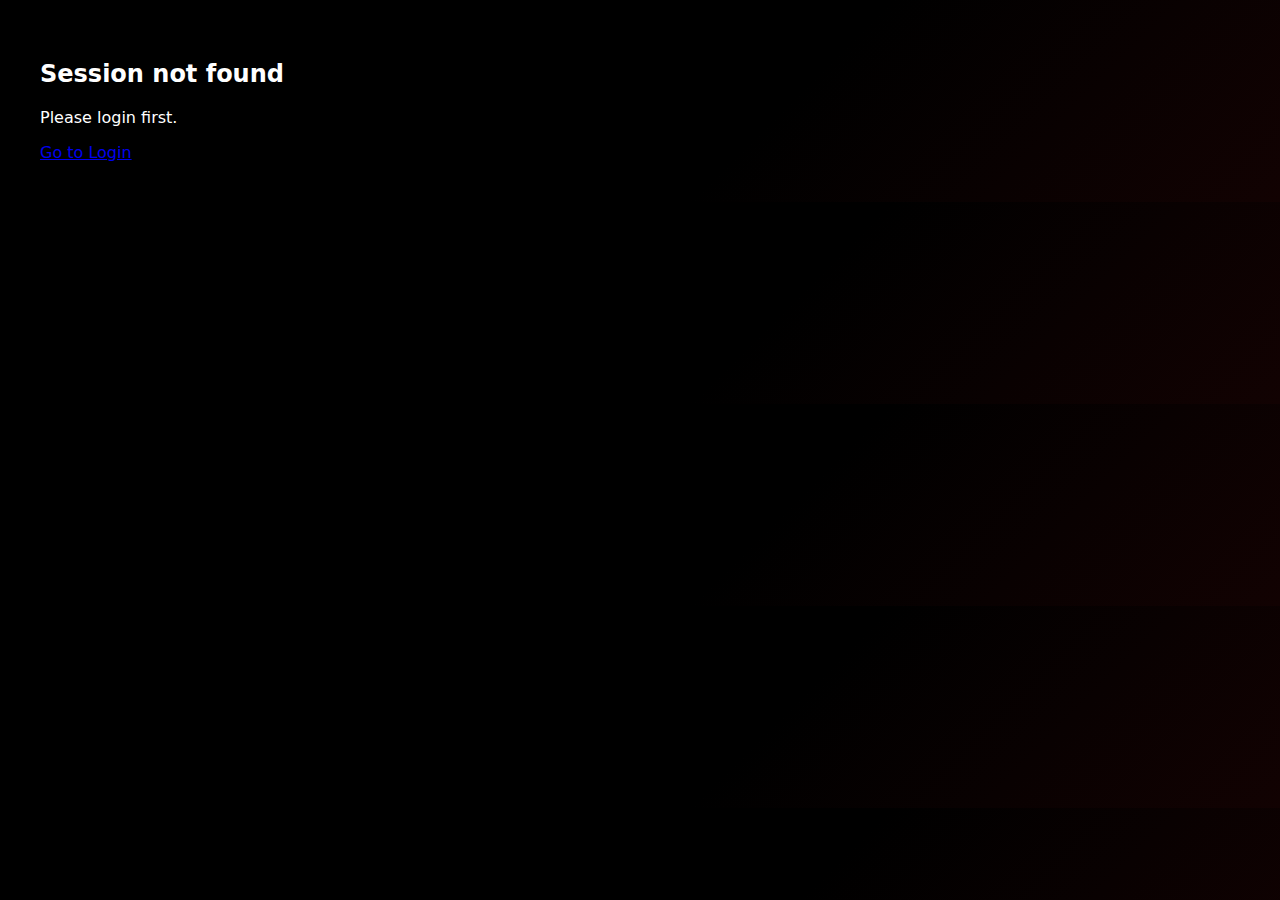
<file: reports.html>
<!DOCTYPE html>
<html lang="en">
<head>
  <meta charset="UTF-8"/>
  <meta name="viewport" content="width=device-width, initial-scale=1.0"/>
  <title>Jeevithaya | Reports</title>
  <link rel="stylesheet" href="css/style.css"/>
</head>
<body>
  <div class="layout">
    <!-- Sidebar -->
    <aside class="sidebar">
      <div class="side-brand">
        <div class="logo small">JV</div>
        <span>Jeevithaya</span>
      </div>

<nav class="menu">
  <a class="menu-item" href="dashboard.html" data-role="System Admin,Hospital Admin,Front Office,Lab Assistant">Dashboard</a>

  <a class="menu-item" href="donors.html" data-role="System Admin,Hospital Admin,Front Office,Lab Assistant">Donors</a>
  <a class="menu-item" href="patients.html" data-role="System Admin,Hospital Admin,Front Office,Lab Assistant">Patients</a>

  <a class="menu-item" href="requests.html" data-role="System Admin,Hospital Admin,Front Office,Lab Assistant">Requests</a>

  <a class="menu-item" href="inventory.html" data-role="System Admin,Hospital Admin,Lab Assistant">Inventory</a>

  <a class="menu-item" href="donation.html" data-role="System Admin,Lab Assistant">Donation</a>

  <a class="menu-item" href="verification.html" data-role="System Admin,Lab Assistant">Verification</a>

  <a class="menu-item" href="disposal.html" data-role="System Admin,Lab Assistant">Disposal</a>

  <a class="menu-item" href="reports.html" data-role="System Admin,Hospital Admin">Reports</a>

  <a class="menu-item" href="create_user.html" data-role="System Admin">Create User</a>
  <a class="menu-item" href="profile.html"
   data-role="System Admin,Hospital Admin,Front Office,Lab Assistant">
   Profile
</a>
</nav>


      <button id="logoutBtn" class="btn btn-ghost logout">Logout</button>
    </aside>

    <!-- Main -->
    <main class="main">
      <header class="topbar">
        <div>
          <h2>Reports</h2>
          <p class="muted">Summary analytics from stored data</p>
        </div>

        <div class="table-tools">
          <select id="range" class="input">
            <option value="all">All time</option>
            <option value="7">Last 7 days</option>
            <option value="30">Last 30 days</option>
          </select>
          <button id="exportBtn" class="btn btn-primary">Export JSON</button>
        </div>
      </header>

      <!-- Summary Cards -->
      <section class="cards">
        <div class="card stat">
          <h3>Total Donors</h3>
          <p class="count" id="rDonors">0</p>
        </div>
        <div class="card stat">
          <h3>Total Patients</h3>
          <p class="count" id="rPatients">0</p>
        </div>
        <div class="card stat">
          <h3>Total Requests</h3>
          <p class="count" id="rRequests">0</p>
        </div>
        <div class="card stat">
          <h3>Pending Requests</h3>
          <p class="count" id="rPending">0</p>
        </div>
      </section>

      <section class="cards">
        <div class="card stat">
          <h3>Inventory Units</h3>
          <p class="count" id="rUnits">0</p>
        </div>
        <div class="card stat">
          <h3>Expired Units</h3>
          <p class="count" id="rExpired">0</p>
        </div>
        <div class="card stat">
          <h3>Verifications</h3>
          <p class="count" id="rVerifications">0</p>
        </div>
        <div class="card stat">
          <h3>Disposals</h3>
          <p class="count" id="rDisposals">0</p>
        </div>
      </section>

      <!-- Tables -->
      <section class="card table-card">
        <div class="table-head">
          <h3>Requests by Status</h3>
        </div>
        <table>
          <thead>
            <tr>
              <th>Status</th>
              <th>Count</th>
            </tr>
          </thead>
          <tbody id="statusTable"></tbody>
        </table>
      </section>

      <section class="card table-card">
        <div class="table-head">
          <h3>Inventory by Blood Group</h3>
        </div>
        <table>
          <thead>
            <tr>
              <th>Blood Group</th>
              <th>Units</th>
            </tr>
          </thead>
          <tbody id="bloodTable"></tbody>
        </table>
      </section>

      <section class="card table-card">
        <div class="table-head">
          <h3>Recent Activity</h3>
          <p class="muted">Latest Requests / Donations / Verifications</p>
        </div>
        <table>
          <thead>
            <tr>
              <th>Type</th>
              <th>ID</th>
              <th>Date</th>
              <th>Details</th>
            </tr>
          </thead>
          <tbody id="activityTable"></tbody>
        </table>
      </section>

    </main>
  </div>

  <script src="js/reports.js"></script>
  <script src="js/rbac.js"></script>

</body>
</html>
</file>
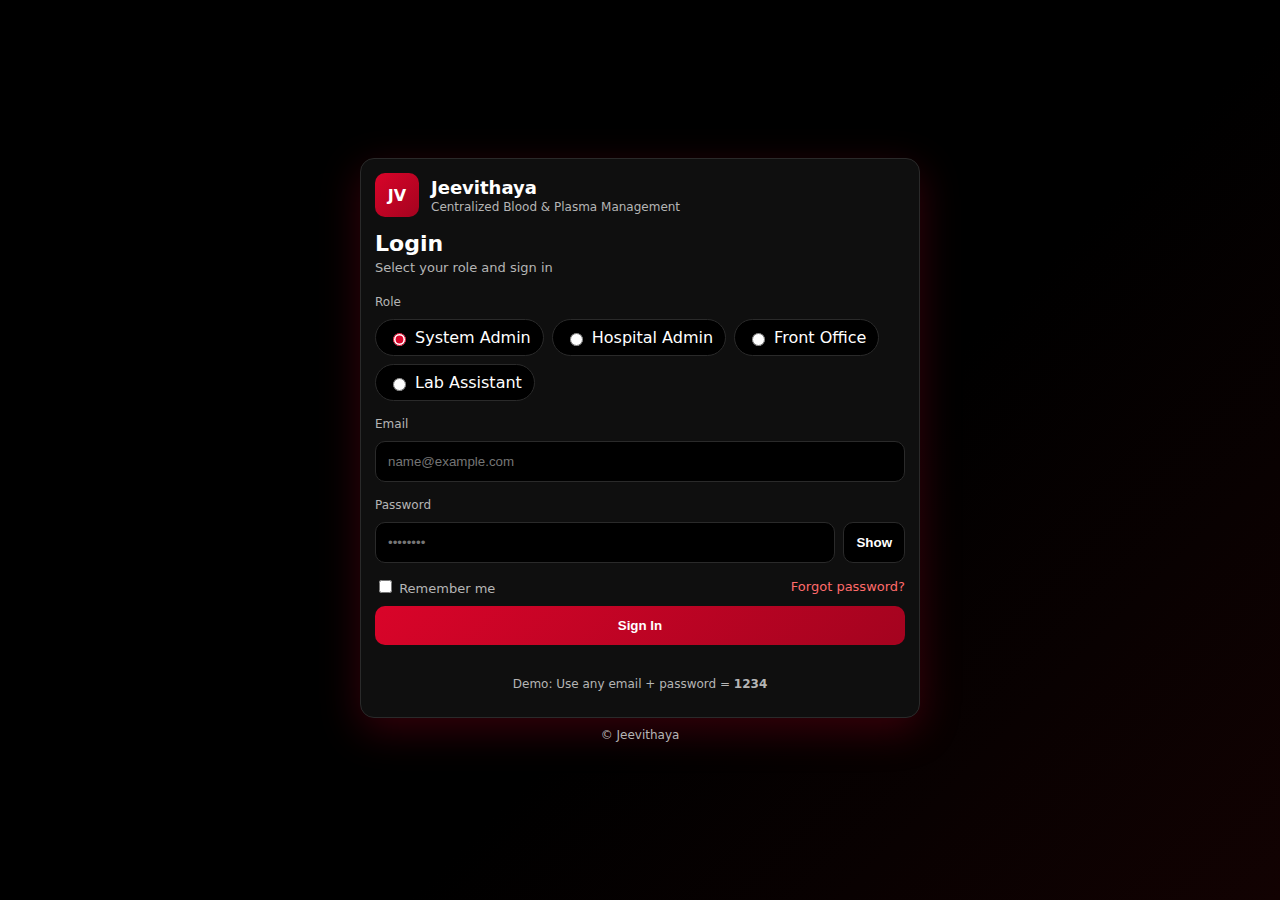
<file: requests.html>
<!DOCTYPE html>
<html lang="en">
<head>
  <meta charset="UTF-8"/>
  <meta name="viewport" content="width=device-width, initial-scale=1.0"/>
  <title>Jeevithaya | Requests</title>
  <link rel="stylesheet" href="css/style.css"/>
</head>
<body>
  <div class="layout">
    <!-- Sidebar -->
    <aside class="sidebar">
      <div class="side-brand">
        <div class="logo small">JV</div>
        <span>Jeevithaya</span>
      </div>

<nav class="menu">
  <a class="menu-item" href="dashboard.html" data-role="System Admin,Hospital Admin,Front Office,Lab Assistant">Dashboard</a>

  <a class="menu-item" href="donors.html" data-role="System Admin,Hospital Admin,Front Office,Lab Assistant">Donors</a>
  <a class="menu-item" href="patients.html" data-role="System Admin,Hospital Admin,Front Office,Lab Assistant">Patients</a>

  <a class="menu-item" href="requests.html" data-role="System Admin,Hospital Admin,Front Office,Lab Assistant">Requests</a>

  <a class="menu-item" href="inventory.html" data-role="System Admin,Hospital Admin,Lab Assistant">Inventory</a>

  <a class="menu-item" href="donation.html" data-role="System Admin,Lab Assistant">Donation</a>

  <a class="menu-item" href="verification.html" data-role="System Admin,Lab Assistant">Verification</a>

  <a class="menu-item" href="disposal.html" data-role="System Admin,Lab Assistant">Disposal</a>

  <a class="menu-item" href="reports.html" data-role="System Admin,Hospital Admin">Reports</a>

  <a class="menu-item" href="create_user.html" data-role="System Admin">Create User</a>
  <a class="menu-item" href="profile.html"
   data-role="System Admin,Hospital Admin,Front Office,Lab Assistant">
   Profile
</a>
</nav>


      <button id="logoutBtn" class="btn btn-ghost logout">Logout</button>
    </aside>

    <!-- Main -->
    <main class="main">
      <header class="topbar">
        <div>
          <h2>Blood / Plasma Requests</h2>
          <p class="muted">Create and track requests</p>
        </div>
      </header>

      <!-- Create Request -->
      <section class="card">
        <h3>Create Request</h3>

        <form id="requestForm" class="grid-form">
          <div>
            <label class="label">Patient ID</label>
            <input id="patientId" class="input" type="text" placeholder="e.g., P001" required />
          </div>

          <div>
            <label class="label">Hospital ID</label>
            <input id="hospitalId" class="input" type="number" placeholder="e.g., 1" required />
          </div>

          <div>
            <label class="label">Request Date</label>
            <input id="requestDate" class="input" type="date" required />
          </div>

          <div>
            <label class="label">Blood Group</label>
            <select id="bloodGroup" class="input" required>
              <option value="">Select</option>
              <option>O+</option><option>O-</option>
              <option>A+</option><option>A-</option>
              <option>B+</option><option>B-</option>
              <option>AB+</option><option>AB-</option>
            </select>
          </div>

          <div>
            <label class="label">Blood / Plasma</label>
            <select id="type" class="input" required>
              <option value="">Select</option>
              <option value="Blood">Blood</option>
              <option value="Plasma">Plasma</option>
            </select>
          </div>

          <div>
            <label class="label">Quantity (Units)</label>
            <input id="qty" class="input" type="number" min="1" max="10" placeholder="e.g., 2" required />
          </div>

          <div>
            <label class="label">Urgency</label>
            <select id="urgency" class="input" required>
              <option value="">Select</option>
              <option value="Normal">Normal</option>
              <option value="Urgent">Urgent</option>
              <option value="Critical">Critical</option>
            </select>
          </div>

          <div>
            <label class="label">Status</label>
            <select id="status" class="input" required>
              <option value="Pending">Pending</option>
              <option value="Approved">Approved</option>
              <option value="Fulfilled">Fulfilled</option>
              <option value="Rejected">Rejected</option>
            </select>
          </div>

          <div class="actions">
            <button class="btn btn-primary" type="submit">Save Request</button>
            <button class="btn btn-ghost" type="reset">Clear</button>
            <span id="msg" class="msg"></span>
          </div>
        </form>
      </section>

      <!-- List -->
      <section class="card table-card">
        <div class="table-head">
          <h3>Request List</h3>
          <div class="table-tools">
            <select id="statusFilter" class="input">
              <option value="">All Status</option>
              <option>Pending</option>
              <option>Approved</option>
              <option>Fulfilled</option>
              <option>Rejected</option>
            </select>
            <input id="search" class="input" type="text" placeholder="Search by Request ID / Patient ID"/>
          </div>
        </div>

        <table id="requestTable">
          <thead>
            <tr>
              <th>Request ID</th>
              <th>Patient</th>
              <th>Hospital</th>
              <th>Blood</th>
              <th>Type</th>
              <th>Qty</th>
              <th>Urgency</th>
              <th>Status</th>
              <th>Update</th>
              <th>Action</th>
            </tr>
          </thead>
          <tbody></tbody>
        </table>
      </section>
    </main>
  </div>

  <script src="js/requests.js"></script>
  <script src="js/rbac.js"></script>
</body>
</html>
</file>
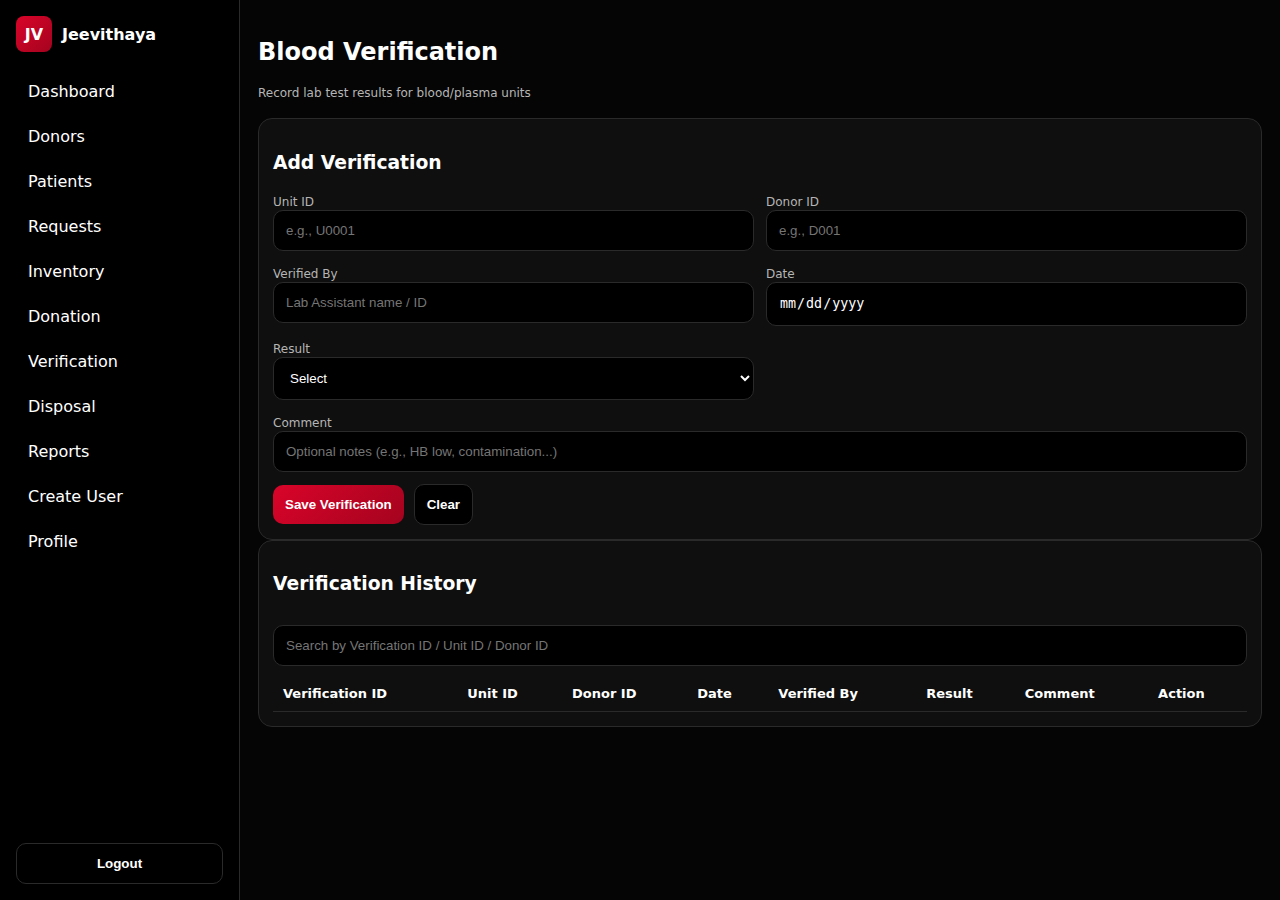
<file: verification.html>
<!DOCTYPE html>
<html lang="en">
<head>
  <meta charset="UTF-8"/>
  <meta name="viewport" content="width=device-width, initial-scale=1.0"/>
  <title>Jeevithaya | Blood Verification</title>
  <link rel="stylesheet" href="css/style.css"/>
</head>
<body>
  <div class="layout">
    <!-- Sidebar -->
    <aside class="sidebar">
      <div class="side-brand">
        <div class="logo small">JV</div>
        <span>Jeevithaya</span>
      </div>

<nav class="menu">
  <a class="menu-item" href="dashboard.html" data-role="System Admin,Hospital Admin,Front Office,Lab Assistant">Dashboard</a>

  <a class="menu-item" href="donors.html" data-role="System Admin,Hospital Admin,Front Office,Lab Assistant">Donors</a>
  <a class="menu-item" href="patients.html" data-role="System Admin,Hospital Admin,Front Office,Lab Assistant">Patients</a>

  <a class="menu-item" href="requests.html" data-role="System Admin,Hospital Admin,Front Office,Lab Assistant">Requests</a>

  <a class="menu-item" href="inventory.html" data-role="System Admin,Hospital Admin,Lab Assistant">Inventory</a>

  <a class="menu-item" href="donation.html" data-role="System Admin,Lab Assistant">Donation</a>

  <a class="menu-item" href="verification.html" data-role="System Admin,Lab Assistant">Verification</a>

  <a class="menu-item" href="disposal.html" data-role="System Admin,Lab Assistant">Disposal</a>

  <a class="menu-item" href="reports.html" data-role="System Admin,Hospital Admin">Reports</a>

  <a class="menu-item" href="create_user.html" data-role="System Admin">Create User</a>
  
  <a class="menu-item" href="profile.html"
   data-role="System Admin,Hospital Admin,Front Office,Lab Assistant">
   Profile
</a>
</nav>


      <button id="logoutBtn" class="btn btn-ghost logout">Logout</button>
    </aside>

    <!-- Main -->
    <main class="main">
      <header class="topbar">
        <div>
          <h2>Blood Verification</h2>
          <p class="muted">Record lab test results for blood/plasma units</p>
        </div>
      </header>

      <!-- Form -->
      <section class="card">
        <h3>Add Verification</h3>

        <form id="verForm" class="grid-form">
          <div>
            <label class="label">Unit ID</label>
            <input id="unitId" class="input" type="text" placeholder="e.g., U0001" required />
          </div>

          <div>
            <label class="label">Donor ID</label>
            <input id="donorId" class="input" type="text" placeholder="e.g., D001" required />
          </div>

          <div>
            <label class="label">Verified By</label>
            <input id="verifiedBy" class="input" type="text" placeholder="Lab Assistant name / ID" required />
          </div>

          <div>
            <label class="label">Date</label>
            <input id="date" class="input" type="date" required />
          </div>

          <div>
            <label class="label">Result</label>
            <select id="result" class="input" required>
              <option value="">Select</option>
              <option value="Pass">Pass</option>
              <option value="Fail">Fail</option>
            </select>
          </div>

          <div class="span-2">
            <label class="label">Comment</label>
            <input id="comment" class="input" type="text" placeholder="Optional notes (e.g., HB low, contamination...)" />
          </div>

          <div class="actions">
            <button class="btn btn-primary" type="submit">Save Verification</button>
            <button class="btn btn-ghost" type="reset">Clear</button>
            <span id="msg" class="msg"></span>
          </div>
        </form>
      </section>

      <!-- List -->
      <section class="card table-card">
        <div class="table-head">
          <h3>Verification History</h3>
          <input id="search" class="input" type="text" placeholder="Search by Verification ID / Unit ID / Donor ID"/>
        </div>

        <table id="verTable">
          <thead>
            <tr>
              <th>Verification ID</th>
              <th>Unit ID</th>
              <th>Donor ID</th>
              <th>Date</th>
              <th>Verified By</th>
              <th>Result</th>
              <th>Comment</th>
              <th>Action</th>
            </tr>
          </thead>
          <tbody></tbody>
        </table>
      </section>
    </main>
  </div>

  <script src="js/verification.js"></script>
  <script src="js/rbac.js"></script>
</body>
</html>
</file>
<file: css/style.css>
:root{
  --bg:#000000;
  --card:#0f0f0f;
  --muted:#b5b5b5;
  --text:#ffffff;
  --border:#2a2a2a;
  --primary:#d90429;     /* Red */
  --primary2:#a4031f;    /* Dark red */
  --danger:#ff4d4d;
}

*{box-sizing:border-box}

body{
  margin:0;
  font-family: system-ui, -apple-system, Segoe UI, Roboto, Arial, sans-serif;
  background: linear-gradient(135deg, #000000 60%, #120202 100%);
  color:var(--text);
}

.page{
  min-height:100vh;
  display:flex;
  flex-direction:column;
  align-items:center;
  justify-content:center;
  padding:24px;
}

.auth-card{
  width:min(560px, 100%);
  background: var(--card);
  border:1px solid var(--border);
  border-radius:16px;
  padding:22px;
  box-shadow: 0 12px 40px rgba(217,4,41,0.25);
}

.brand{
  display:flex;
  align-items:center;
  gap:12px;
  margin-bottom:12px;
}

.logo{
  width:44px;
  height:44px;
  border-radius:10px;
  display:grid;
  place-items:center;
  font-weight:800;
  background: linear-gradient(135deg, var(--primary), var(--primary2));
  color:#ffffff;
}

.brand h1{
  margin:0;
  font-size:18px;
}
.muted{
  margin:2px 0 0;
  color:var(--muted);
  font-size:12px;
}

.title{
  margin:14px 0 4px;
  font-size:22px;
}
.subtitle{
  margin:0 0 14px;
  color:var(--muted);
  font-size:13px;
}

.form{
  display:flex;
  flex-direction:column;
  gap:10px;
}

.label{
  font-size:12px;
  color:var(--muted);
  margin-top:6px;
}

.input{
  width:100%;
  padding:12px;
  border-radius:10px;
  border:1px solid var(--border);
  background:#000000;
  color:var(--text);
}

.input:focus{
  outline:none;
  border-color: var(--primary);
  box-shadow: 0 0 0 2px rgba(217,4,41,0.4);
}

.input-row{
  display:flex;
  gap:8px;
}

.btn{
  border:none;
  border-radius:10px;
  padding:12px;
  cursor:pointer;
  font-weight:600;
}

.btn-primary{
  background: linear-gradient(135deg, var(--primary), var(--primary2));
  color:white;
}

.btn-primary:hover{
  opacity:0.9;
}

.btn-ghost{
  background:#000000;
  border:1px solid var(--border);
  color:white;
}

.role-row{
  display:flex;
  flex-wrap:wrap;
  gap:8px;
}

.chip{
  display:flex;
  align-items:center;
  gap:6px;
  padding:8px 12px;
  border:1px solid var(--border);
  border-radius:20px;
  background:#000000;
  cursor:pointer;
}

.chip input{
  accent-color: var(--primary);
}

.row{
  display:flex;
  justify-content:space-between;
  align-items:center;
  margin-top:4px;
}

.check{
  font-size:13px;
  color:var(--muted);
}

.link{
  color:#ff6b6b;
  text-decoration:none;
  font-size:13px;
}

.link:hover{
  text-decoration:underline;
}

.msg{
  margin-top:6px;
  font-size:13px;
}
.msg.ok{ color:#7dff7d; }
.msg.err{ color:var(--danger); }

.hint{
  margin-top:6px;
  font-size:12px;
  color:var(--muted);
  text-align:center;
}

.footer{
  margin-top:10px;
  font-size:12px;
  color:var(--muted);
}

/* ===== DASHBOARD ===== */

.layout{
  display:flex;
  min-height:100vh;
}

.sidebar{
  width:240px;
  background:#000000;
  border-right:1px solid var(--border);
  padding:16px;
  display:flex;
  flex-direction:column;
}

.side-brand{
  display:flex;
  align-items:center;
  gap:10px;
  font-weight:700;
  margin-bottom:20px;
}

.logo.small{
  width:36px;
  height:36px;
  border-radius:8px;
}

.menu{
  display:flex;
  flex-direction:column;
  gap:6px;
  flex:1;
}

.menu-item{
  padding:10px 12px;
  border-radius:8px;
  text-decoration:none;
  color:white;
}

.menu-item:hover,
.menu-item.active{
  background:rgba(217,4,41,0.25);
}

.logout{
  margin-top:auto;
}

.main{
  flex:1;
  padding:18px;
  background:#050505;
}

.topbar{
  display:flex;
  justify-content:space-between;
  align-items:center;
  margin-bottom:18px;
}

.user-chip{
  padding:8px 12px;
  border-radius:20px;
  background:#000;
  border:1px solid var(--border);
  font-size:13px;
}

.cards{
  display:grid;
  grid-template-columns: repeat(auto-fit, minmax(180px, 1fr));
  gap:14px;
  margin-bottom:20px;
}

.card{
  background:#0f0f0f;
  border:1px solid var(--border);
  border-radius:14px;
  padding:14px;
}

.stat h3{
  margin:0;
  font-size:14px;
  color:var(--muted);
}

.count{
  font-size:28px;
  margin-top:6px;
  font-weight:700;
}

.count.danger{
  color:var(--danger);
}

.table-card table{
  width:100%;
  border-collapse:collapse;
  margin-top:10px;
}

.table-card th,
.table-card td{
  padding:10px;
  border-bottom:1px solid var(--border);
  text-align:left;
  font-size:13px;
}

.status.pending{ color:#ffcc00; }
.status.done{ color:#7dff7d; }
.status.urgent{ color:#ff4d4d; }

/* Patient form grid */
.grid-form{
  display:grid;
  grid-template-columns: repeat(2, 1fr);
  gap:12px;
  margin-top:10px;
}
.grid-form .span-2{ grid-column: span 2; }
.grid-form .actions{
  grid-column: span 2;
  display:flex;
  align-items:center;
  gap:10px;
  flex-wrap:wrap;
}

.table-head{
  display:flex;
  align-items:center;
  justify-content:space-between;
  gap:12px;
  flex-wrap:wrap;
}

/* mini button */
.btn-mini{
  padding:8px 10px;
  border-radius:10px;
  border:1px solid var(--border);
  background:#000;
  color:#fff;
  cursor:pointer;
  font-weight:600;
  font-size:12px;
}
.btn-mini:hover{ opacity:0.9; }
.btn-mini.danger{
  border-color: rgba(255,77,77,0.6);
  color:#ff9a9a;
}

/* responsive */
@media (max-width: 700px){
  .grid-form{ grid-template-columns: 1fr; }
  .grid-form .span-2, .grid-form .actions{ grid-column: span 1; }
}

.table-tools{
  display:flex;
  gap:12px;
  align-items:center;
  flex-wrap:wrap;
}

.input-mini{
  padding:8px 10px;
  border-radius:10px;
  font-size:12px;
  width:140px;
}

/* expired highlight */
.row-expired{
  background: rgba(217,4,41,0.08);
}
.row-expired td{
  border-bottom-color: rgba(217,4,41,0.25);
}
</file>
